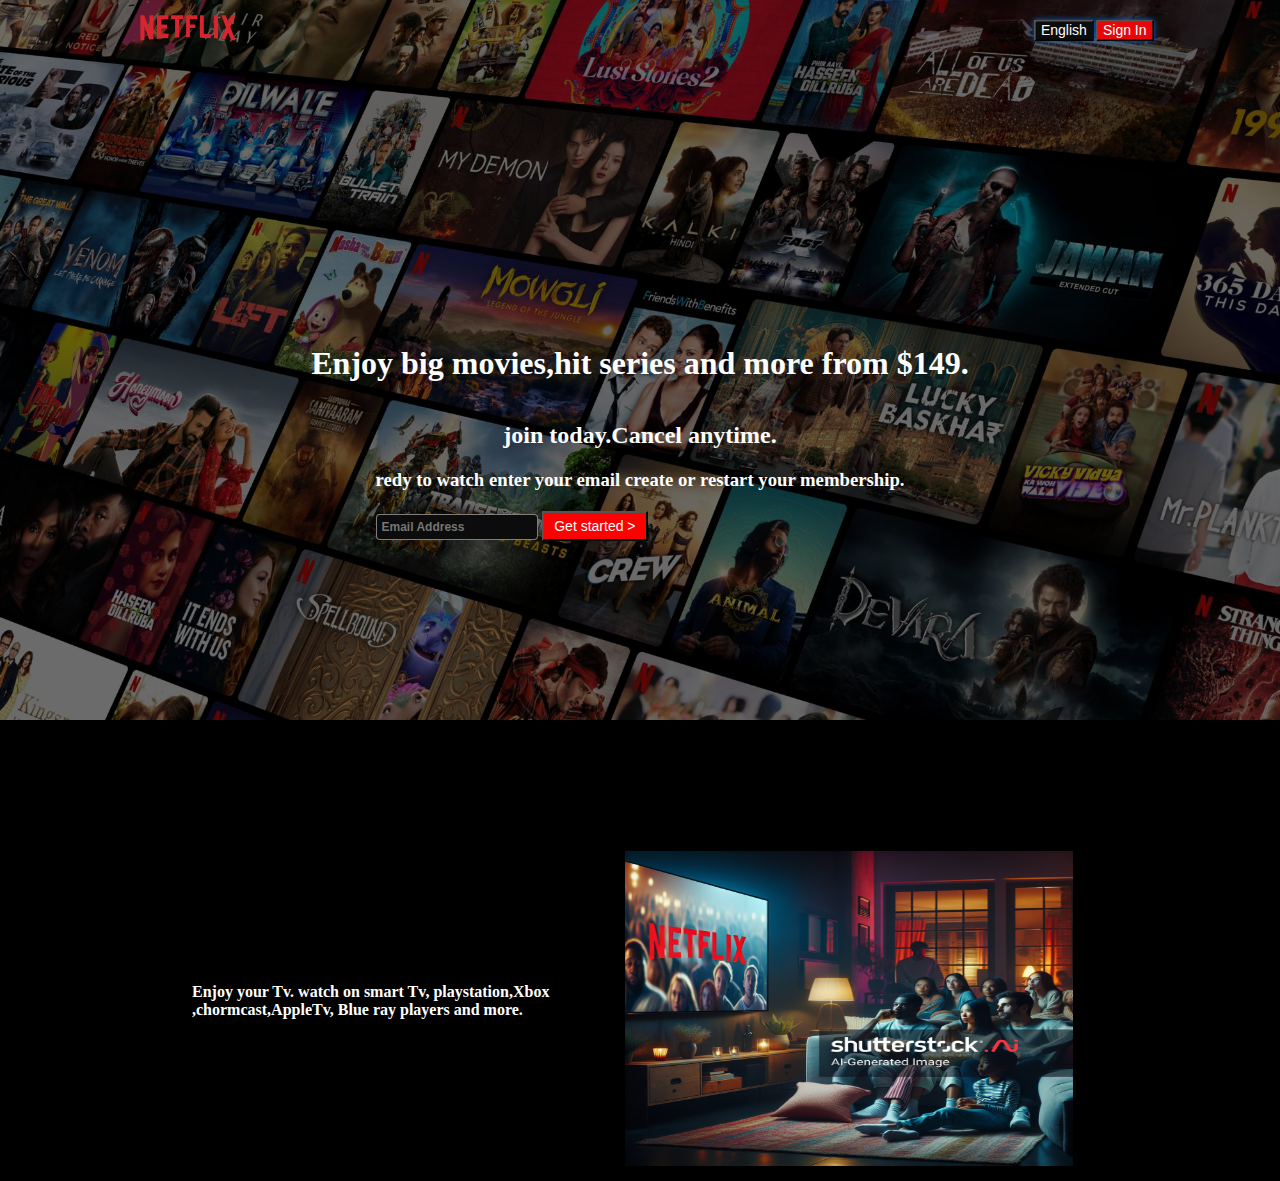
<file: index.html>
<!DOCTYPE html>
<html lang="en">
<head>
    <meta charset="UTF-8">
    <meta name="viewport" content="width=device-width, initial-scale=1.0">
    <title>Document</title>
    <link rel="stylesheet" href="style.css">
</head>
<body>
    
        <div class="main">
            <nav >
                <span><img width="53" src="Netflix_Logo_PMS.png" alt="Netflix_Logo_PMS.png"></span>
<div>
    <button class="btn btn-grey-sm">English</button>
    <button class="btn btn-red-sm">Sign In </button>
    

</div>
         
            </nav>
       <div class="box">
    </div>
    <div class="hero">
      <h1><span>  Enjoy big movies,hit series and more from $149.</span></h1>
        <h2>
        <span>  join today.Cancel anytime.</span></h2>
        <h3><span> redy to watch enter your email create or restart your membership.</span>
<!-- </h3>
        <div>
            <input type="text" placeholder="Email Address">
            <button class="btn btn-red">Get started &gt; </button>
          </div>
       </div> -->
       <div>
        <input id="email" type="text" class="email-input" placeholder="Email Address" oninput="changeTextColor()">
        <button class="btn btn-red">Get started &gt; </button>
    </div>

    <script>
        function changeTextColor() {
            var emailInput = document.getElementById('email');
            if (emailInput.value !== '') {
                emailInput.style.color = 'white'; // Change the font color to white
            } else {
                emailInput.style.color = 'black'; // Default color when input is empty
            }
        }
    </script>
    </div>
<section class="first">
    <div>
       Enjoy your Tv. 
        watch on smart Tv, playstation,Xbox ,chormcast,AppleTv,
        Blue ray players and more. 

    </div>
    <div class="secimg">
    <img src="stock-photo-people-watching-netflix-2450288567(1).jpg"


    </div>

</section>

</body>
</html>
</file>
<file: style.css>
*{
    padding: 0;
    margin: 0;

}
.main{
    background-image: url("netflix.jpg");
    height: 80vh;
    background-position: center center;
    background-size: max(1200px,100vw);
    background-size: 100vw;
    background-repeat: no-repeat;
    position: relative;
    background-color: black;


}
body{
background-color: black;
color: white;
}
.main .box{
    height: 80vh;
    background-color: black;
    opacity: 0.44;
    width: 100%;
    position: absolute; 
    top: 0;
}

nav{
align-items: center;
justify-content: space-between;
max-width: 80vw;
display: flex;
margin: auto;
height: 60px;

}
nav img{
    align-items: center;
    color: crimson;
    width: 120px;
    z-index: 10;
    position: relative;

    
}
nav button{
    z-index: 10;
    position: relative;
background-color: white;
color: black;
transform: scale(1.05);
outline: none; /* Remove default focus outline */
box-shadow: 0 0 5px rgba(0, 123, 255, 0.6); /* Blue shadow for focus */
font-weight: 400;
border-radius: 3px;

}
.hero{
    height: 100%;
    display: flex;
    justify-content: center;
    align-items: center;
    position: relative;
    flex-direction: column;
    color: white;
    padding: 23px;
    font-weight: 400;

    
}
.hero h1 {
    margin-bottom: 20px; /* Spacing between h1 and h4 */
}

.hero h4 {
    margin-bottom: 20px; /* Spacing between h4 and the following text */
}
.hero h3{

}

.hero span {
    display: block; /* Makes each span appear on its own line */
    margin-bottom: 20px; /* Adds spacing between the spans */
}
.btn-red-sm{
    background-color: rgb(230, 8, 8);
    color: white;
    padding: 1px 5px;
    cursor: pointer;

}
.btn-red{
    background-color: red;
    color:white;
    width: 150x;
    padding: 5px 10px; /* Smaller padding for the small button */
    font-size: 14px; 

}
/* Style for the email input field */
input[type="text"] {
    padding: 5px;
    font-size: 16px;
    border: 2px solid #ccc; /* Light gray border */
    border-radius: 3px; /* Rounded corners */
    width: 150px; /* Width of the input field */
    outline: none; /* Remove default outline */
    transition: border-color 0.3s; /* Smooth transition for border color */
    background-color:black;
    
}
.btn-grey-sm{
    background-color: rgb(12, 12, 12);
    color: white;
    padding: 1px 5px;
}
    .saparation{
        height: 7px;
        background-color: black;
    }
    .main input{
        /* padding: 7px 101px 8px 14px; */
        font-weight: 900;
        font-size: 12px;
        border-radius: 4px;
        background-color:  rgb(12, 12, 12);
        border: 1px solid  rgba(246, 238, 238, 0.5);
        cursor: pointer;
        color: white;
        
        
    }
    #email {
        cursor: pointer; /* Default pointer cursor when hovering */
    }

    /* Change cursor style when the input is focused */
    #email:focus {
        cursor: text; /* Text cursor when the input is focused */
    }
    .first{
        display: flex;
        align-items: center;
        justify-content: center ;
        position: relative;
        z-index: 10;
        max-width: 70vw;
        margin:auto;
        color: white;
      
    }
    .secimg img{
width: 35vw;
height: 35vh;
top: 10px;
padding: 15px;
position: relative; 
z-index: 10;
margin: auto;

    }
    section.first> div:nth-child(1){
        font-size: 48;
        font-weight: bolder;
    }
</file>
